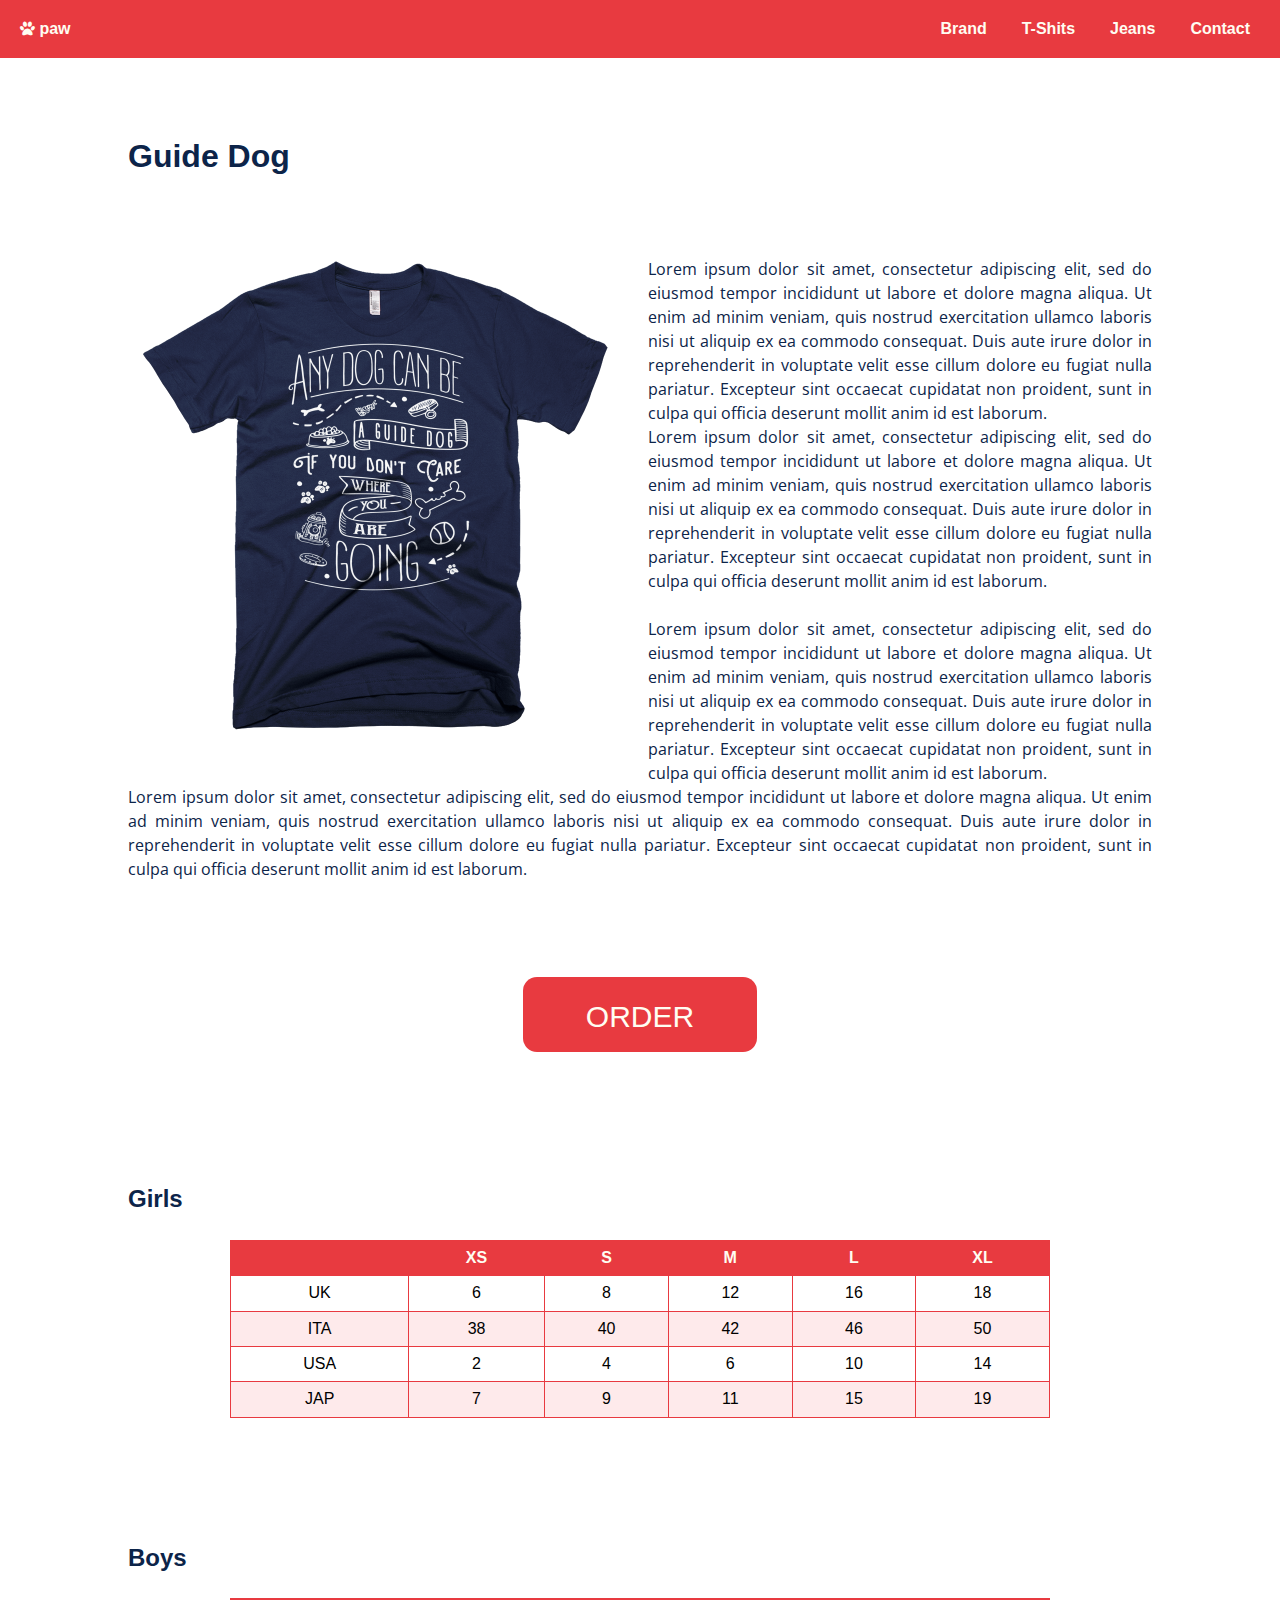
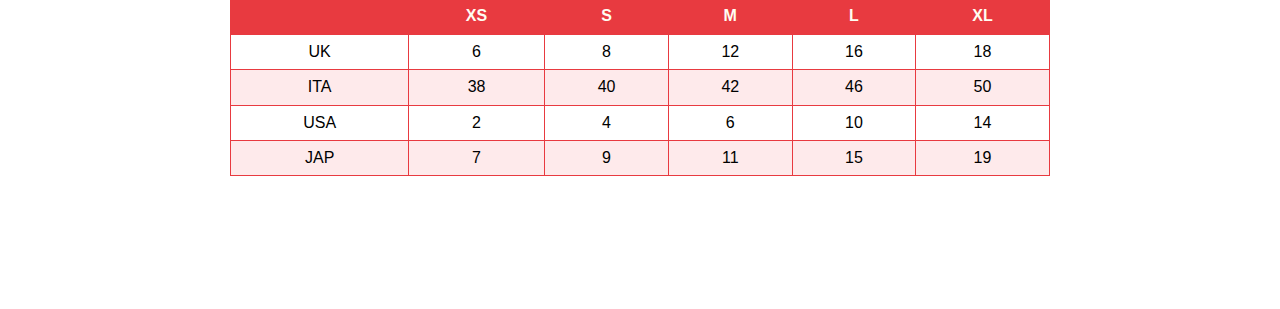
<file: 4. cas/index.html>
<!DOCTYPE html>
<html>
    <head>
        <meta name="viewport", content="width=device-width, initial-scale=1.0">
        
        <meta charset="utf-8">
        
        <title></title>
        
        <link rel="stylesheet" type="text/css" href="css/normalize.css">
        
        
        <link rel="stylesheet" type="text/css" href="http://maxcdn.bootstrapcdn.com/font-awesome/4.7.0/css/font-awesome.min.css">
        
        <link href="https://fonts.googleapis.com/css?family=Open+Sans" rel="stylesheet">
        
        <link type="text/css" rel="stylesheet" href="css/style.css">
        
        <script href="js/"></script>
    </head>
    
    <body>
        
        <nav>
            <div class="logo">
                
                <a href="index.html"><i class="fa fa-paw" aria-hidden="true"></i> paw</a>
            </div>
            <ul>
                <li><a href="#" target="_blank">brand</a> </li>
                
                <li><a href="#" class="active">t-shits</a> </li>
                
                <li><a href="#">jeans</a> </li>
                
                <li><a href="#">contact</a> </li>
            </ul>
        </nav>
        <div class="wrapper">
        <section class="desription">
            
            <h1>guide dog</h1>
            <img src="img/dog.png" alt="t-shirt with dog print">
            
            <p>Lorem ipsum dolor sit amet, consectetur adipiscing elit, sed do eiusmod tempor incididunt ut labore et dolore magna aliqua. Ut enim ad minim veniam, quis nostrud exercitation ullamco laboris nisi ut aliquip ex ea commodo consequat. Duis aute irure dolor in reprehenderit in voluptate velit esse cillum dolore eu fugiat nulla pariatur. Excepteur sint occaecat cupidatat non proident, sunt in culpa qui officia deserunt mollit anim id est laborum.<br>Lorem ipsum dolor sit amet, consectetur adipiscing elit, sed do eiusmod tempor incididunt ut labore et dolore magna aliqua. Ut enim ad minim veniam, quis nostrud exercitation ullamco laboris nisi ut aliquip ex ea commodo consequat. Duis aute irure dolor in reprehenderit in voluptate velit esse cillum dolore eu fugiat nulla pariatur. Excepteur sint occaecat cupidatat non proident, sunt in culpa qui officia deserunt mollit anim id est laborum.<br><br>Lorem ipsum dolor sit amet, consectetur adipiscing elit, sed do eiusmod tempor incididunt ut labore et dolore magna aliqua. Ut enim ad minim veniam, quis nostrud exercitation ullamco laboris nisi ut aliquip ex ea commodo consequat. Duis aute irure dolor in reprehenderit in voluptate velit esse cillum dolore eu fugiat nulla pariatur. Excepteur sint occaecat cupidatat non proident, sunt in culpa qui officia deserunt mollit anim id est laborum.<br>Lorem ipsum dolor sit amet, consectetur adipiscing elit, sed do eiusmod tempor incididunt ut labore et dolore magna aliqua. Ut enim ad minim veniam, quis nostrud exercitation ullamco laboris nisi ut aliquip ex ea commodo consequat. Duis aute irure dolor in reprehenderit in voluptate velit esse cillum dolore eu fugiat nulla pariatur. Excepteur sint occaecat cupidatat non proident, sunt in culpa qui officia deserunt mollit anim id est laborum.
            </p>
        </section>
        
        
        <section class="order-button">
            <a href="order.html" target="_blank">order</a>
        </section>
            
            <section class="table">
                <h2>girls</h2>
               <table>
                   <tr>
                       <th></th>
                       <th>xs</th>
                       <th>s</th>
                       <th>m</th>
                       <th>l</th>
                       <th>xl</th>
                   </tr>
                   <tr>
                       <td>UK</td>
                       <td>6</td>
                       <td>8</td>
                       <td>12</td>
                       <td>16</td>
                       <td>18</td>
                   </tr>
                   
                   <tr>
                       <td>ita</td>
                       <td>38</td>
                       <td>40</td>
                       <td>42</td>
                       <td>46</td>
                       <td>50</td>
                   </tr>
                   
                   <tr>
                       <td>usa</td>
                       <td>2</td>
                       <td>4</td>
                       <td>6</td>
                       <td>10</td>
                       <td>14</td>
                   </tr>
                   
                   <tr>
                       <td>jap</td>
                       <td>7</td>
                       <td>9</td>
                       <td>11</td>
                       <td>15</td>
                       <td>19</td>
                   </tr>
                </table>
                
                <h2>boys</h2>
                <table>
                   <tr>
                       <th></th>
                       <th>xs</th>
                       <th>s</th>
                       <th>m</th>
                       <th>l</th>
                       <th>xl</th>
                   </tr>
                   <tr>
                       <td>UK</td>
                       <td>6</td>
                       <td>8</td>
                       <td>12</td>
                       <td>16</td>
                       <td>18</td>
                   </tr>
                   
                   <tr>
                       <td>ita</td>
                       <td>38</td>
                       <td>40</td>
                       <td>42</td>
                       <td>46</td>
                       <td>50</td>
                   </tr>
                   
                   <tr>
                       <td>usa</td>
                       <td>2</td>
                       <td>4</td>
                       <td>6</td>
                       <td>10</td>
                       <td>14</td>
                   </tr>
                   
                   <tr>
                       <td>jap</td>
                       <td>7</td>
                       <td>9</td>
                       <td>11</td>
                       <td>15</td>
                       <td>19</td>
                   </tr>
                </table>
            </section>
        </div>
    </body>
</html>
</file>
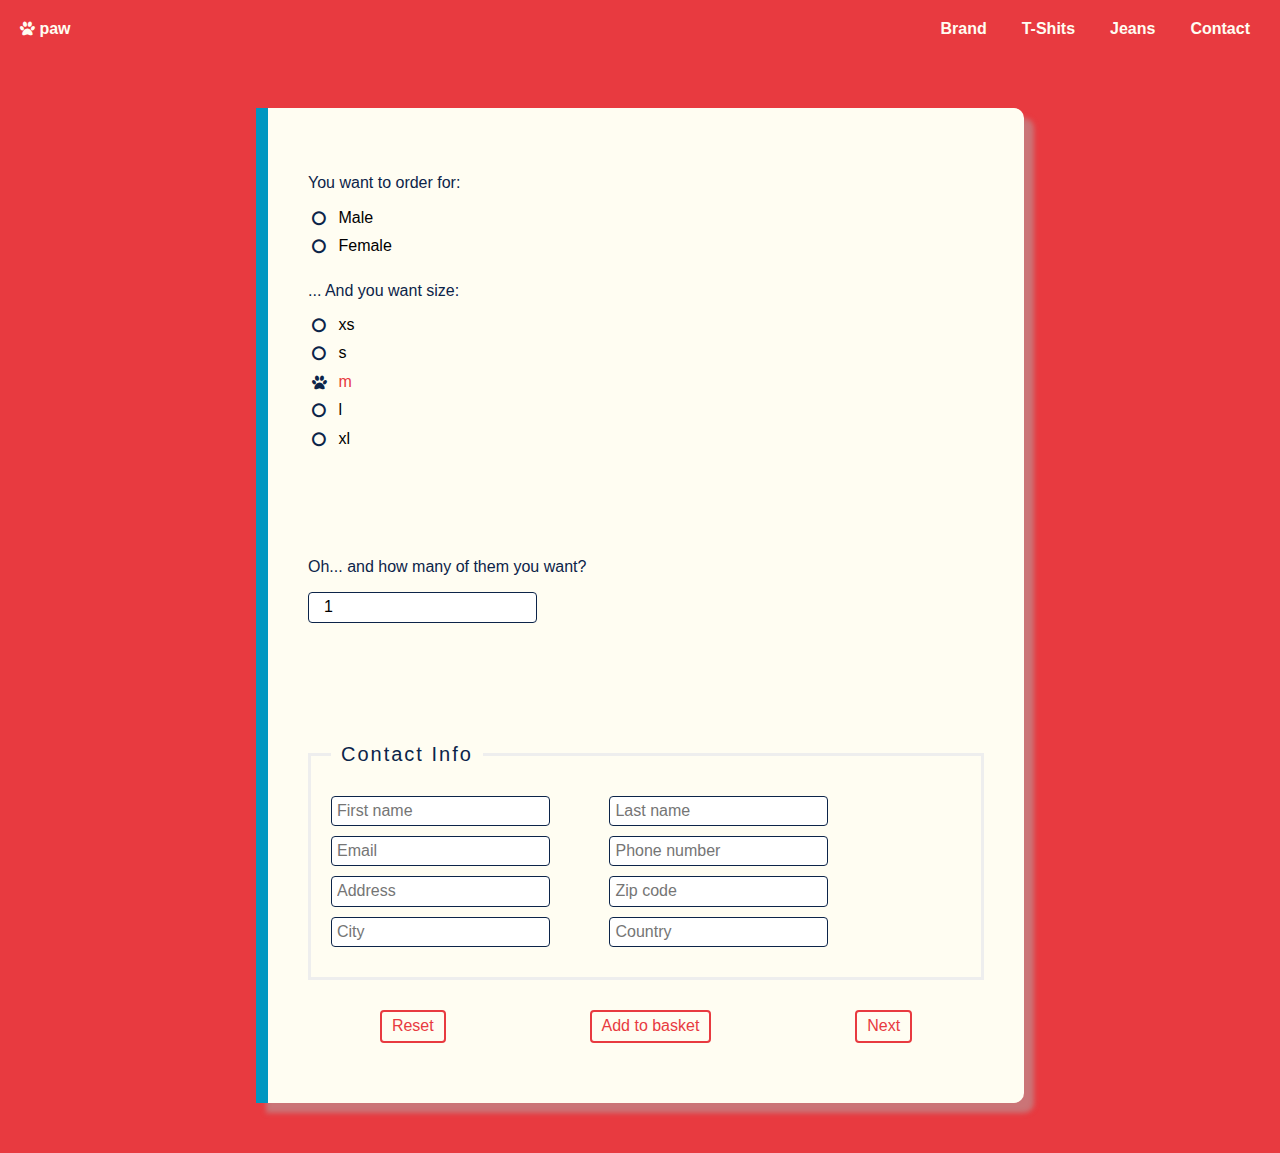
<file: 4. cas/order.html>
<!DOCTYPE html>
<html>
    <head>
        <meta name="viewport", content="width=device-width, initial-scale=1.0">
        
        <meta charset="utf-8">
        
        <title></title>
        
        <link rel="stylesheet" type="text/css" href="css/normalize.css">
        
        
        <link rel="stylesheet" type="text/css" href="http://maxcdn.bootstrapcdn.com/font-awesome/4.7.0/css/font-awesome.min.css">
        
        
        <link type="text/css" rel="stylesheet" href="css/style.css">
        
        <script href="js/"></script>
    </head>
    
    <body class="order-page">
        
        <nav>
            <div class="logo">
                
                <a href="index.html"><i class="fa fa-paw" aria-hidden="true"></i> paw</a>
            </div>
            <ul>
                <li><a href="#" target="_blank">brand</a> </li>
                
                <li><a href="#" class="active">t-shits</a> </li>
                
                <li><a href="#">jeans</a> </li>
                
                <li><a href="#">contact</a> </li>
            </ul>
        </nav>
        
        
        
        <!-- FORM -->
        
        <form action="" class="order-form">
            
            <div class="flex">
                <div>
                    
                    
                    <!-- Gender -->
                    <p>You want to order for:</p>
                    <input type="radio" id="male" name="gender" />
                    <label for="male">Male</label><br/>
                    
                    <input type="radio" id="female" name="gender" />
                    <label for="female">Female</label>
                    
                </div>
                
                <div>
                    
                    <!-- Size -->
                    <p>... And you want size:</p>
                    
                    <input type="radio" id="xs" name="size" />
                    <label for="xs">xs</label><br/>
                    
                    <input type="radio" id="s" name="size" />
                    <label for="s">s</label><br/>
                    
                    <input type="radio" id="m" name="size" checked />
                    <label for="m">m</label><br/>
                    
                    <input type="radio" id="l" name="size" />
                    <label for="l">l</label><br/>
                    
                    <input type="radio" id="xl" name="size" />
                    <label for="xl">xl</label>
                </div>
            </div>
            
            
            
            
            
            <!-- Quantity -->
            
            <div class="quantity">
                <p>Oh... and how many of them you want?</p>
                <input type="number" name="quantity" value="1" >
            </div>
            
            <!-- Contact -->
            
            <fieldset>
                <legend>Contact Info</legend>
                
                <input type="text" name="first-name"  placeholder="First name" required>
                
                <input type="text" name="last-name" placeholder="Last name" required> <br/>
                
                <input type="email" placeholder="Email" class="tick"  required />
                
                <input type="telephone" placeholder="Phone number" required /> <br/>
                
                <input type="text" name="address" placeholder="Address" required>
                
                <input type="text" pattern="[0-9]{5}" name="zipcode" placeholder="Zip code" required><br/>
                
                <input type="text" name="city" placeholder="City" required>
                
                <input type="text" name="country" placeholder="Country" required>
                
            </fieldset>
            
            
            <!-- Buttons -->
            
            <div class="form-buttons">
                <input type="reset" value="Reset" class="button">
                
                <input type="button" value="Add to basket" class="button">
                
                <input type="submit" value="Next" class="button">
            </div>
        </form>
        
    </body>
</html>
</file>
<file: 4. cas/css/style.css>
* {
  -webkit-box-sizing: border-box;
  box-sizing: border-box; }

body {
  font-family: sans-serif; }

.wrapper {
  margin: 0 auto;
  width: 80%; }

nav {
  background: #e83a40;
  display: -webkit-box;
  display: -webkit-flex;
  display: -ms-flexbox;
  display: flex;
  -webkit-box-pack: justify;
  -webkit-justify-content: space-between;
  -ms-flex-pack: justify;
  justify-content: space-between;
  text-transform: capitalize;
  width: 100%;
  padding: 20px; }
  nav ul {
    display: -webkit-box;
    display: -webkit-flex;
    display: -ms-flexbox;
    display: flex;
    margin: 0; }
  nav li {
    list-style-type: none;
    margin-left: 15px;
    padding: 0 10px; }
  nav a {
    border-bottom: 2px solid #e83a40;
    color: #fffdf2;
    font-weight: bold;
    padding-bottom: 5px;
    text-decoration: none; }
    nav a:hover {
      border-bottom: 2px solid #fffdf2; }
  nav .logo a {
    margin-top: 16px;
    text-transform: lowercase; }

h1, h2, p {
  color: #0c2449; }

.desription {
  margin: 80px auto; }
  .desription h1 {
    margin-bottom: 70px;
    text-transform: capitalize; }
  .desription img {
    float: left;
    height: 500px;
    width: 500px;
    margin: 0 20px 20px 0; }
  .desription p {
    font-family: 'Open Sans', sans-serif;
    line-height: 1.5;
    padding-top: 12px;
    text-align: justify; }
  .desription:after {
    content: "";
    display: table;
    clear: both; }

.order-button {
  background: #e83a40;
  border-radius: 14px;
  font-size: 30px;
  margin: 18px auto;
  padding-top: 23px;
  text-align: center;
  text-transform: uppercase;
  height: 75px;
  width: 234px; }
  .order-button a {
    color: #fffdf2;
    text-decoration: none; }
  .order-button:hover {
    -webkit-box-shadow: 4px 7px 5px rgba(175, 175, 175, 0.5);
    box-shadow: 4px 7px 5px rgba(175, 175, 175, 0.5);
    -webkit-transform: translateY(-5px);
    -ms-transform: translateY(-5px);
    transform: translateY(-5px); }

.table {
  margin: 133px auto; }
  .table h2 {
    text-transform: capitalize; }

table {
  border-collapse: collapse;
  font-size: 16px;
  margin: 27px auto 126px;
  text-transform: uppercase;
  width: 80%; }
  table td, table th {
    border: 1px solid #e83a40;
    padding: 8px;
    text-align: center; }
  table th {
    background: #e83a40;
    color: #fffdf2; }
  table tr:nth-child(odd) {
    background-color: rgba(247, 49, 56, 0.1); }

/*=========================================
            ORDER PAGE
==========================================*/
.order-page {
  background: #e83a40; }

.order-form {
  background: #fffdf2;
  border-left: 12px solid #0097c1;
  border-radius: 0 10px 10px 0;
  -webkit-box-shadow: 10px 10px 5px rgba(173, 173, 173, 0.5);
  box-shadow: 10px 10px 5px rgba(173, 173, 173, 0.5);
  margin: 50px auto;
  padding: 50px 40px;
  width: 60%; }

input[type="radio"] {
  opacity: 0;
  width: 0;
  margin: 0; }

label[for="male"],
label[for="female"],
label[for="xs"],
label[for="s"],
label[for="m"],
label[for="l"],
label[for="xl"] {
  margin-bottom: 10px;
  display: inline-block;
  padding-left: 26px;
  position: relative;
  cursor: pointer; }

label[for="male"]::before,
label[for="female"]::before,
label[for="xs"]::before,
label[for="s"]::before,
label[for="m"]::before,
label[for="l"]::before,
label[for="xl"]::before {
  content: "\f10c";
  color: #0c2449;
  font-family: FontAwesome;
  position: absolute;
  left: 0; }

input:checked + label[for="male"],
input:checked + label[for="female"],
input:checked + label[for="xs"],
input:checked + label[for="s"],
input:checked + label[for="m"],
input:checked + label[for="l"],
input:checked + label[for="xl"] {
  color: #e83a40;
  position: relative; }

input:checked + label[for="male"]::before,
input:checked + label[for="female"]::before,
input:checked + label[for="xs"]::before,
input:checked + label[for="s"]::before,
input:checked + label[for="m"]::before,
input:checked + label[for="l"]::before,
input:checked + label[for="xl"]::before {
  content: "\f1b0";
  color: #0c2449;
  font-family: FontAwesome;
  position: absolute;
  left: 0; }

.quantity {
  margin: 100px 0; }
  .quantity input[type="number"] {
    border: 1px solid #0c2449;
    border-radius: 4px;
    display: inline-block;
    margin: 0 55px 10px 0;
    padding: 5px 5px 5px 15px; }

fieldset {
  padding: 20px;
  margin: 20px 0;
  border: 3px solid #eee;
  position: relative; }
  fieldset legend {
    font-size: 20px;
    color: #0c2449;
    letter-spacing: 0.1em;
    padding: 10px; }
  fieldset input[type="text"],
  fieldset input[type="email"],
  fieldset input[type="number"],
  fieldset input[type="telephone"] {
    border: 1px solid #0c2449;
    border-radius: 4px;
    display: inline-block;
    margin: 0 55px 10px 0;
    padding: 5px; }
  fieldset input[type="text"]:focus,
  fieldset input[type="email"]:focus,
  fieldset input[type="number"]:focus,
  fieldset input[type="telephone"]:focus {
    background: #f2edda; }
  fieldset input[type="text"]:valid,
  fieldset input[type="email"]:valid,
  fieldset input[type="number"]:valid,
  fieldset input[type="telephone"]:valid {
    background: url(../img/check.png) no-repeat right;
    background-size: 30px;
    border: 2px solid #29af00; }

.form-buttons {
  display: -webkit-box;
  display: -webkit-flex;
  display: -ms-flexbox;
  display: flex;
  -webkit-justify-content: space-around;
  -ms-flex-pack: distribute;
  justify-content: space-around; }
  .form-buttons .button {
    background: #fffdf2;
    border: 2px solid #e83a40;
    border-radius: 4px;
    color: #e83a40;
    margin: 10px 0;
    padding: 5px 10px; }
    .form-buttons .button:hover {
      background: #e83a40;
      color: #fffdf2; }
</file>
